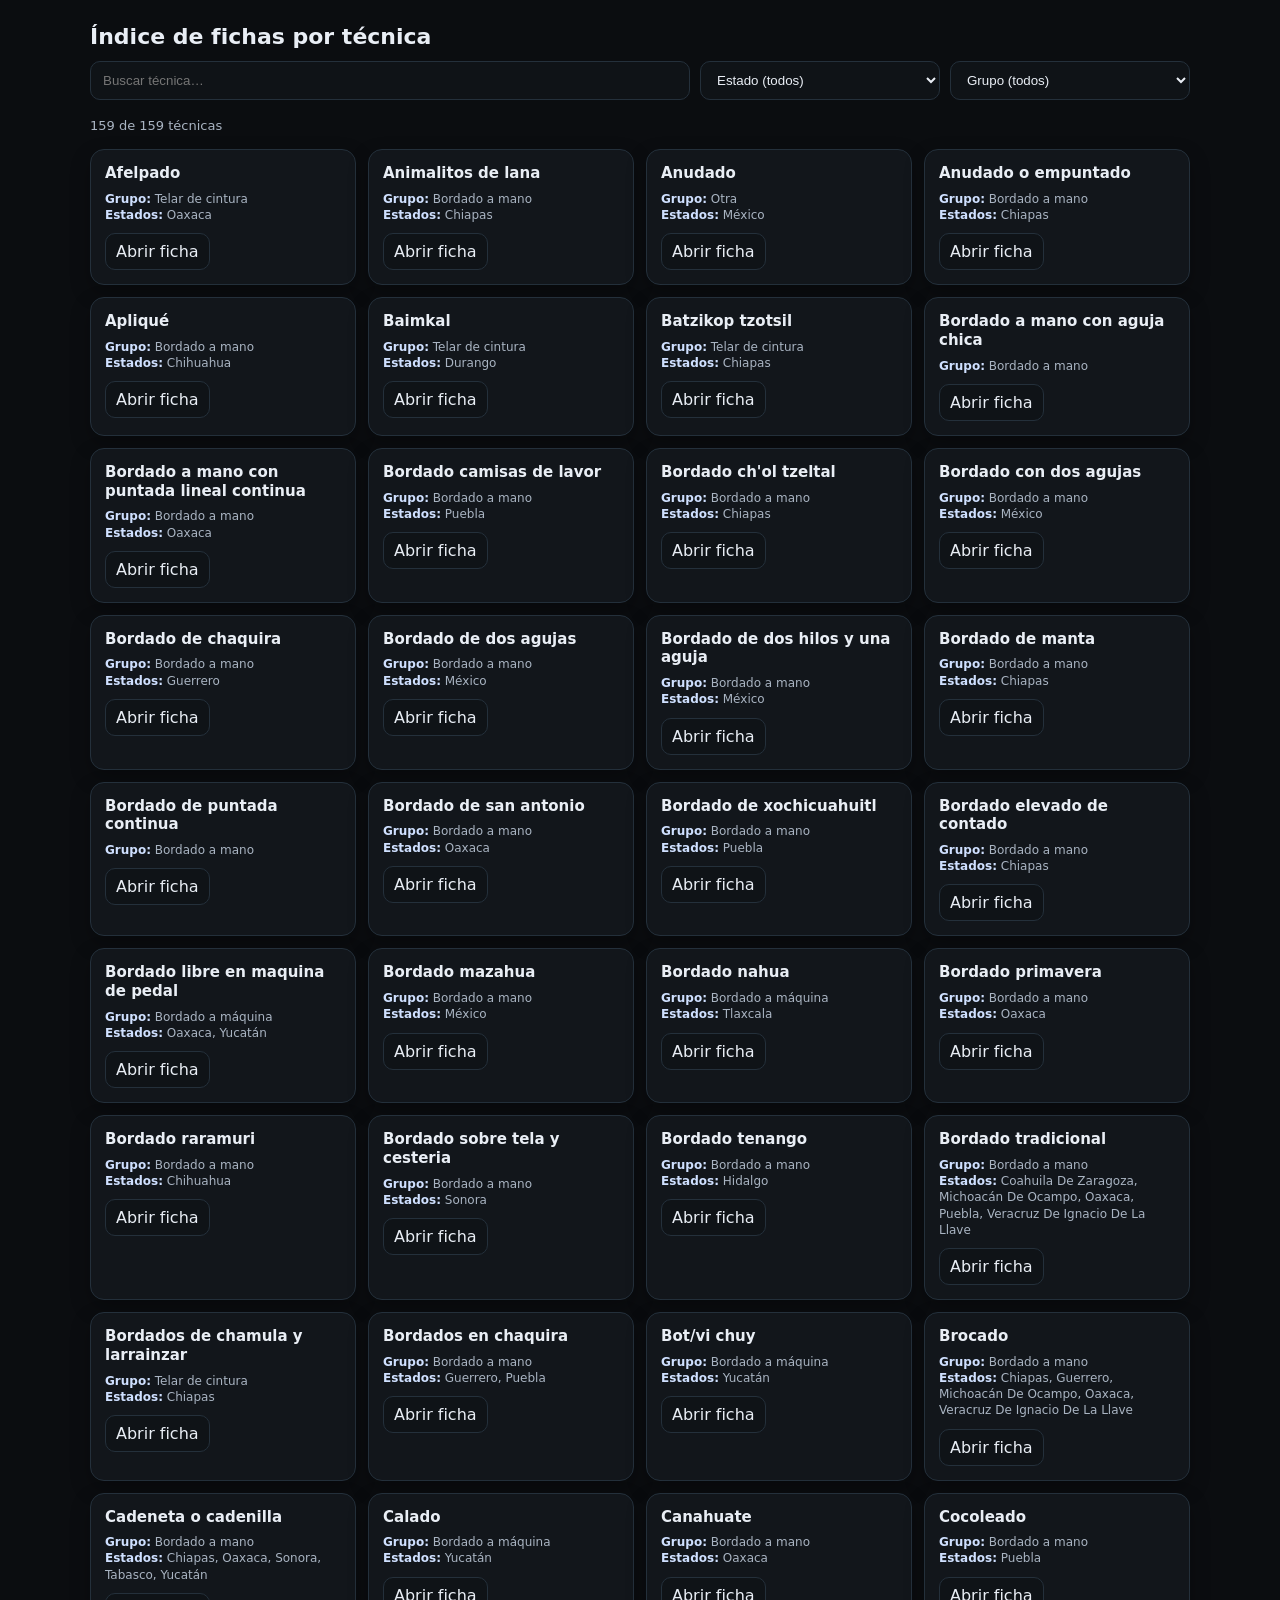
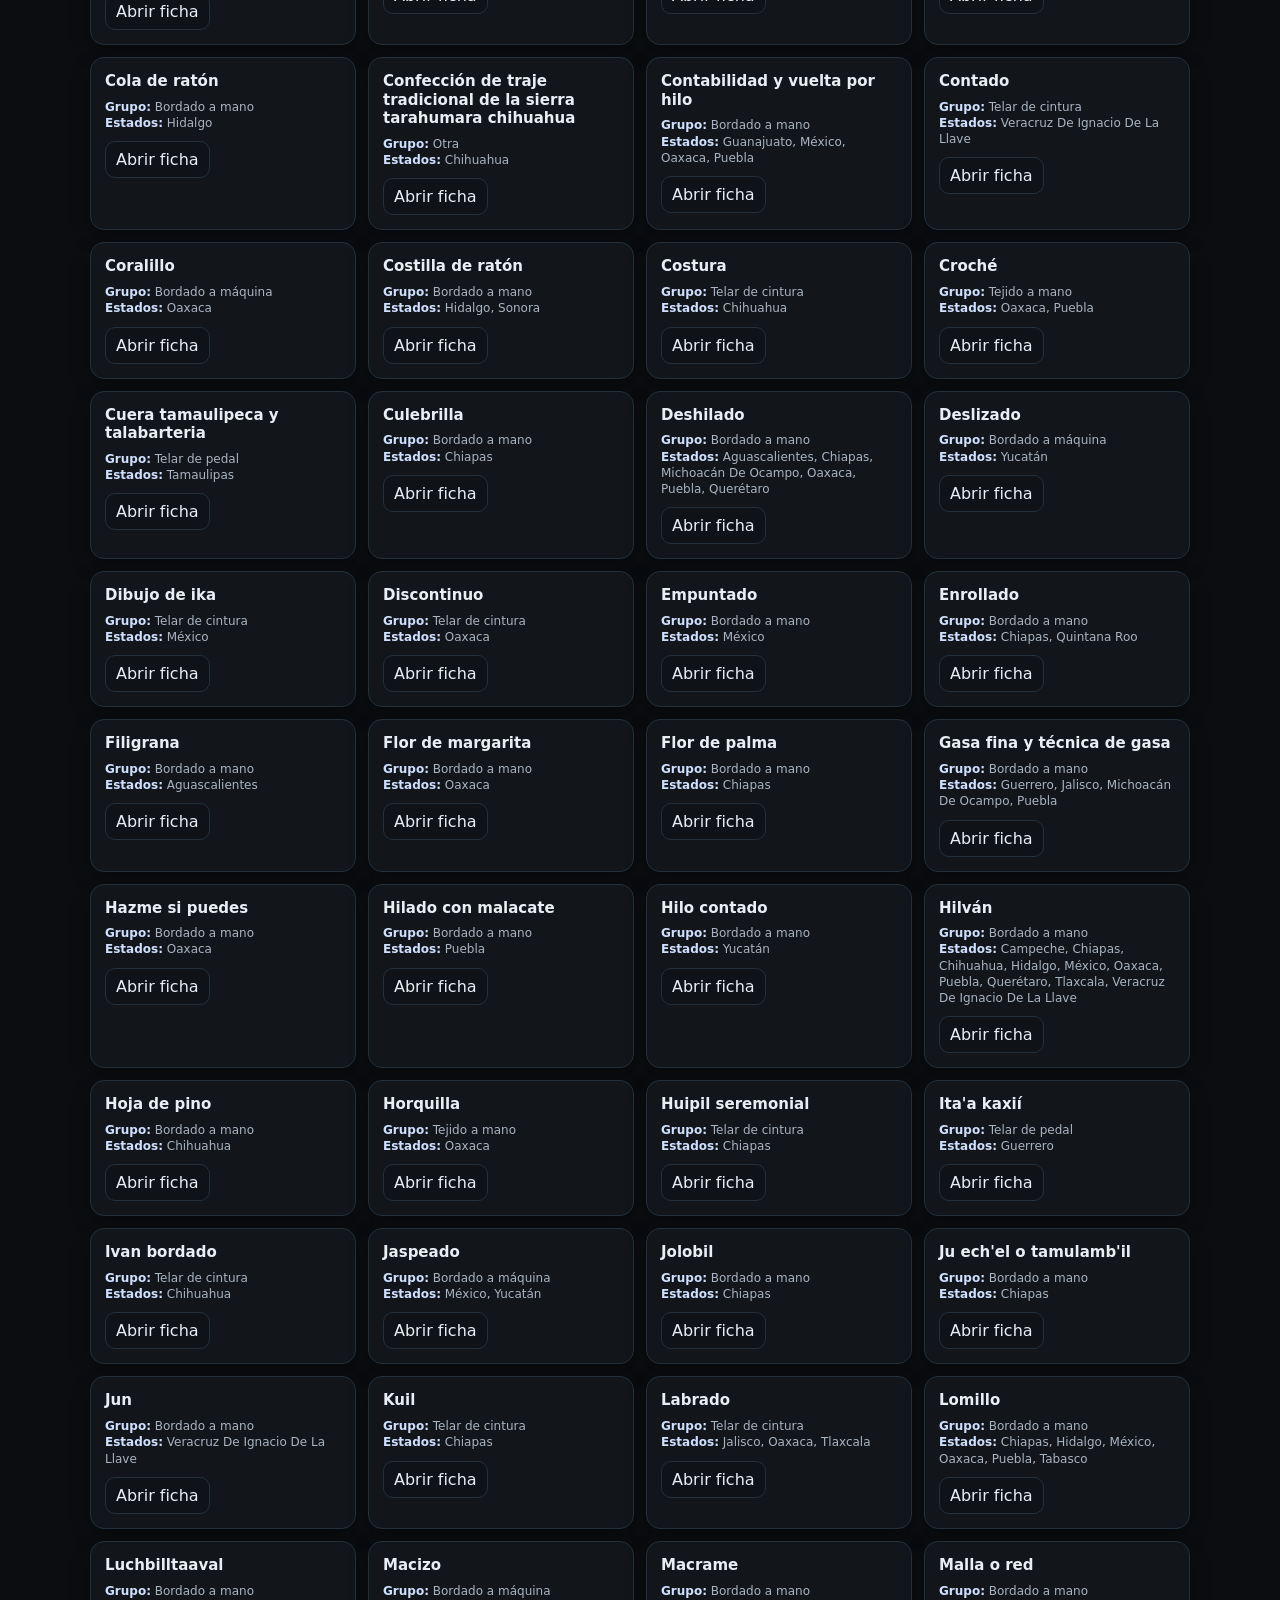
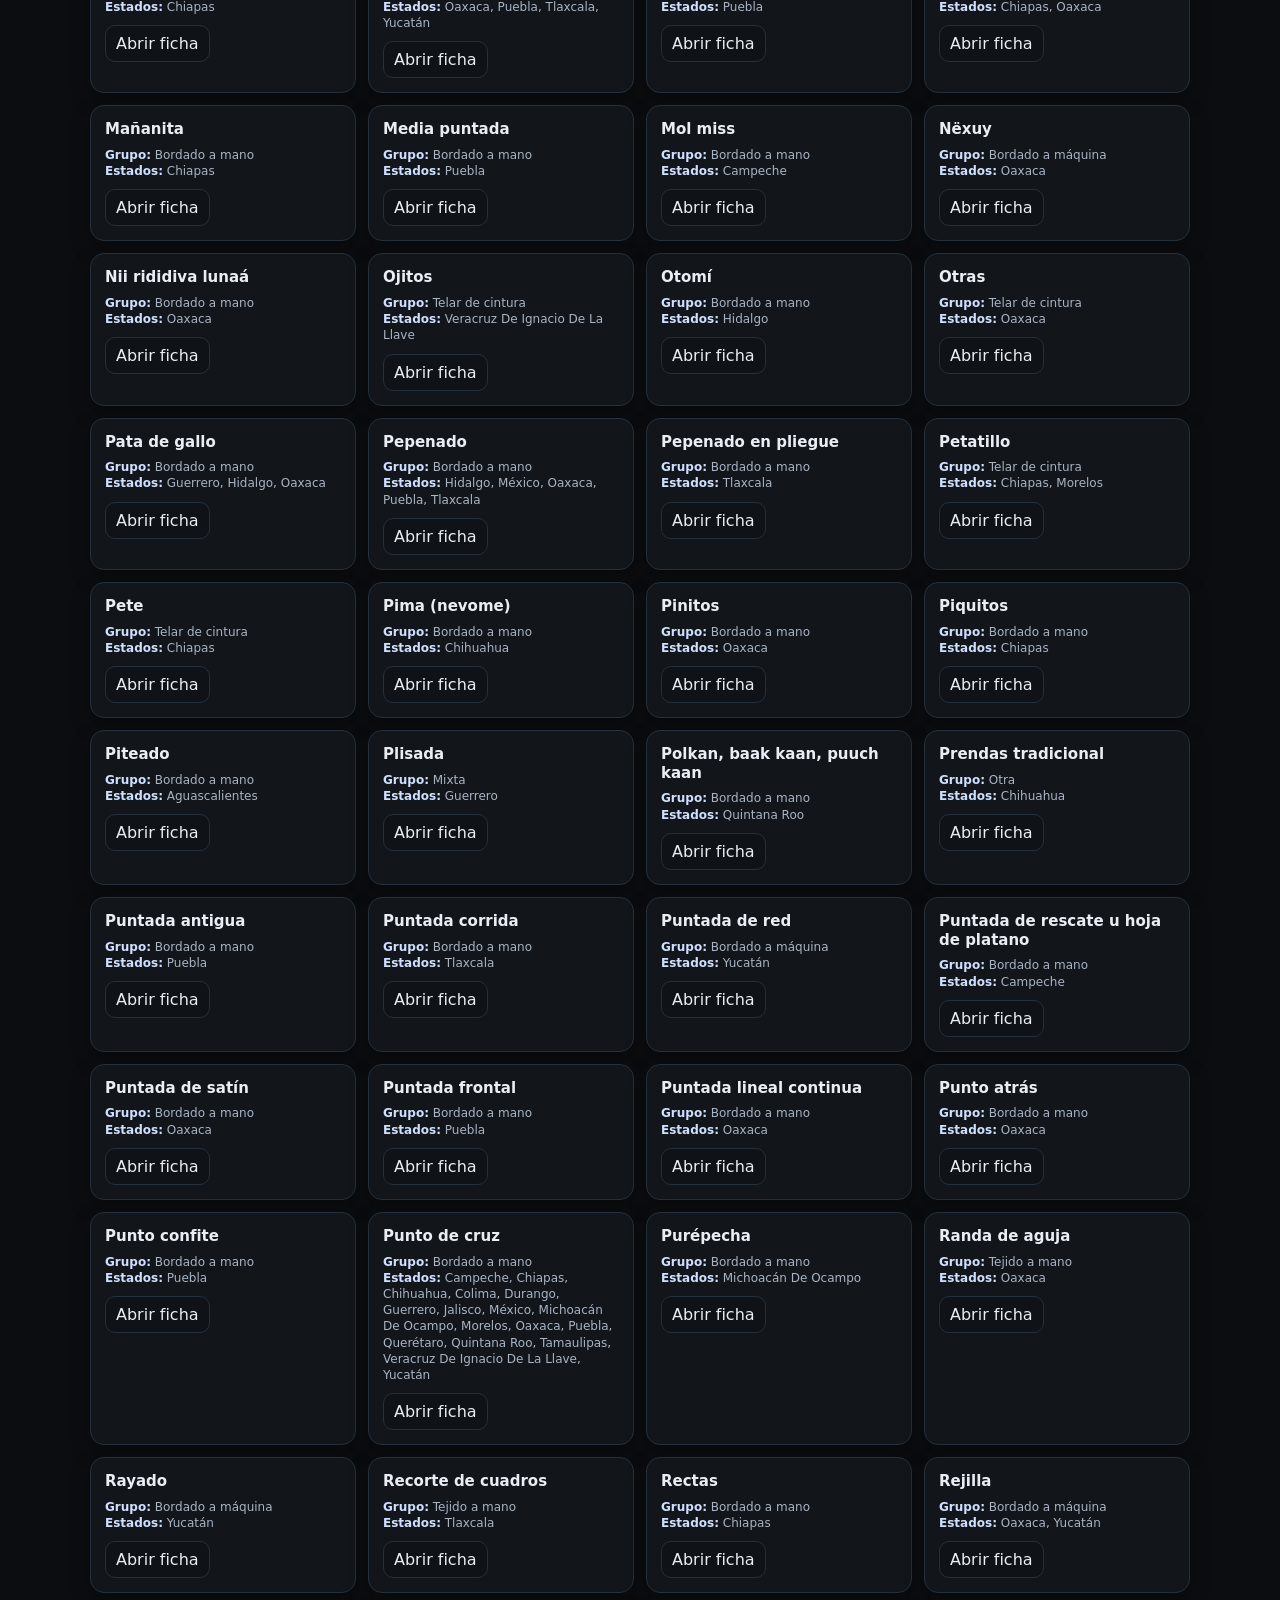
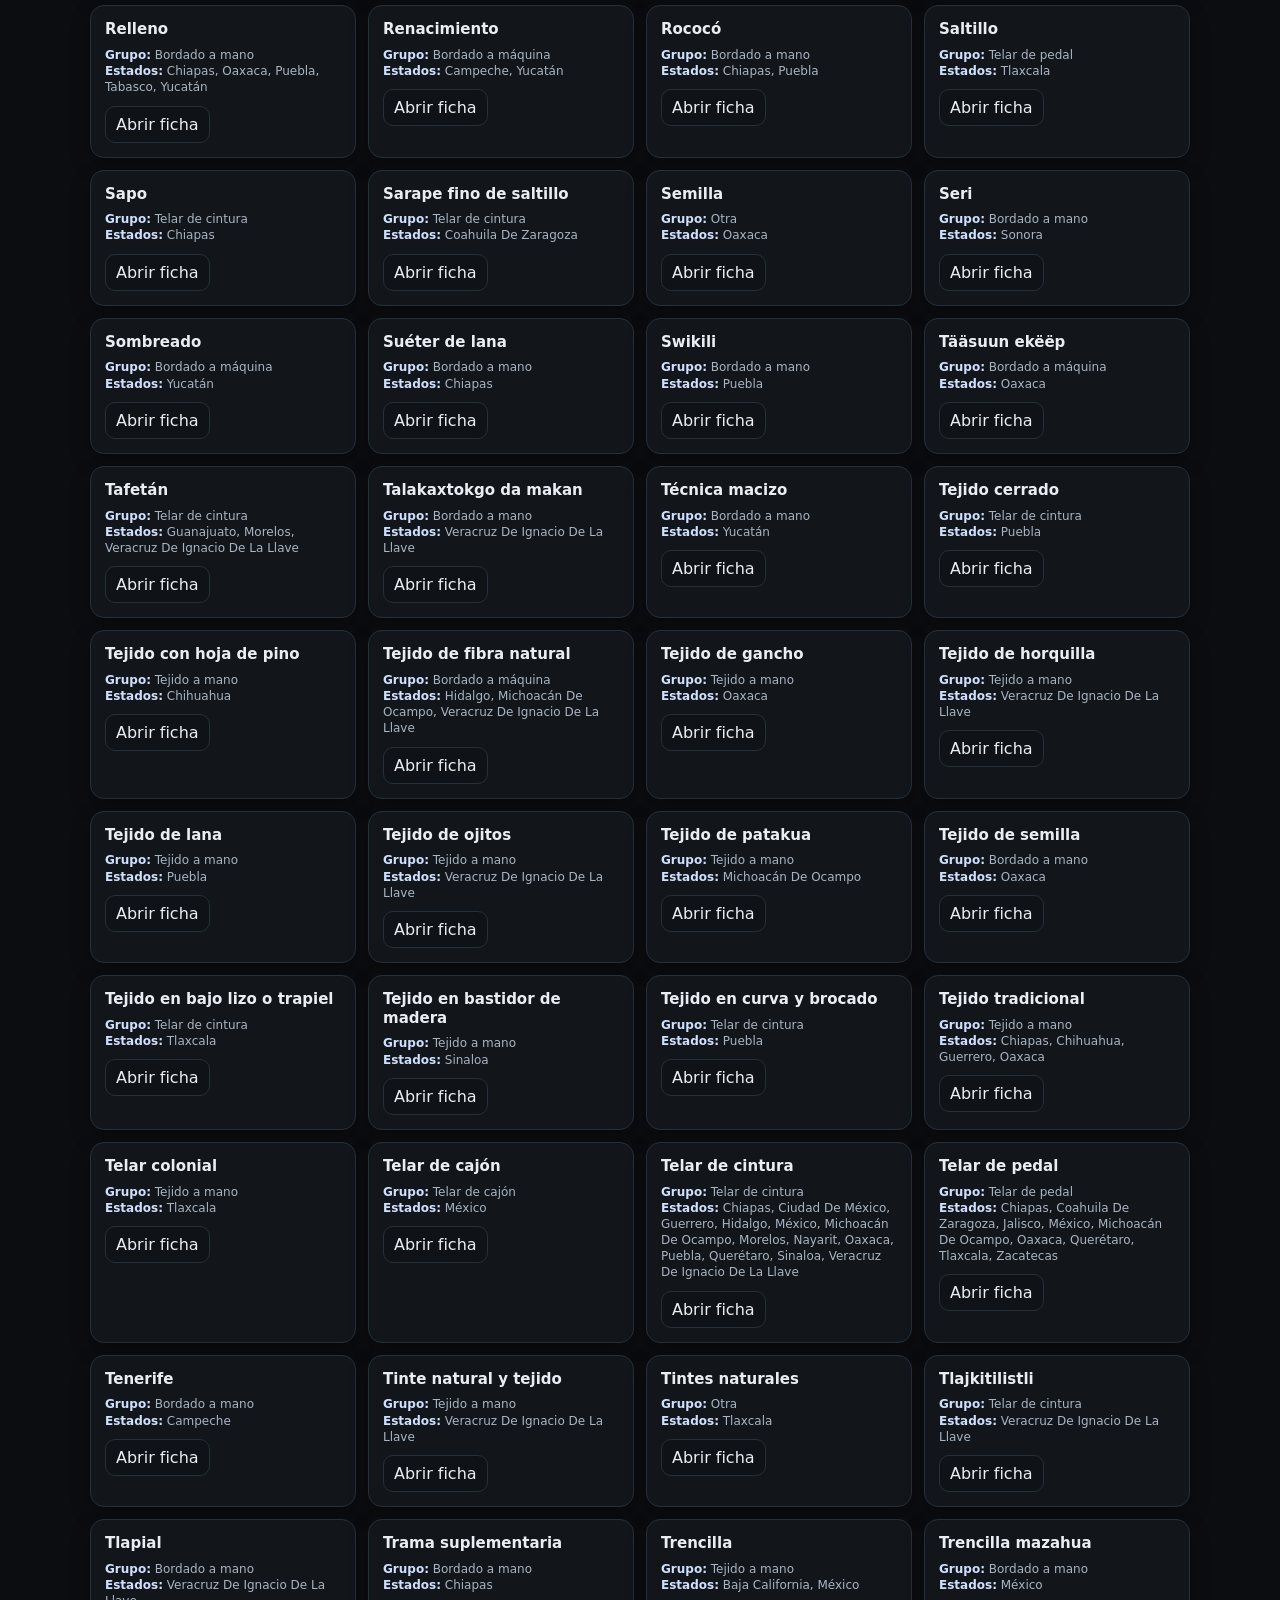
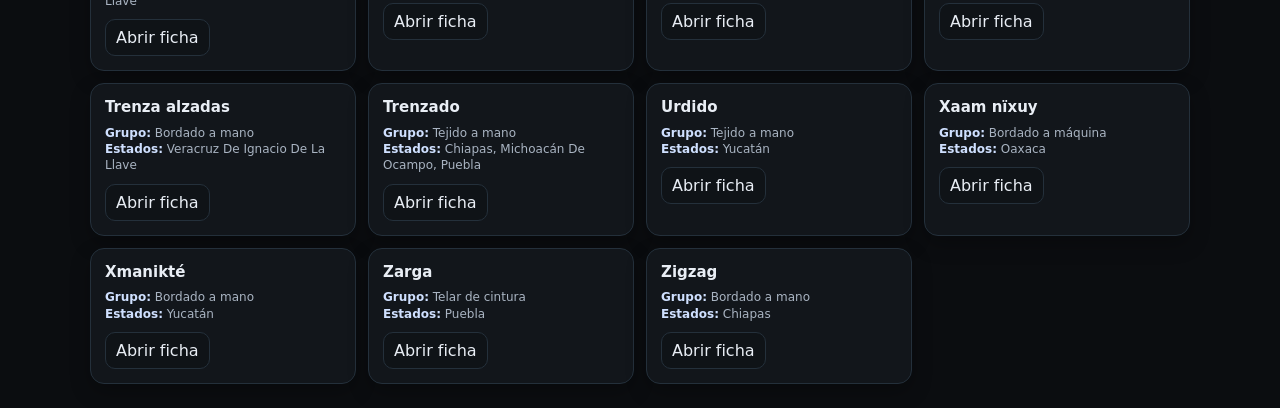
<file: tecnicas/00_indice_tecnicas.html>
<!doctype html>
<html lang="es">
<head>
  <meta charset="utf-8"/>
  <meta name="viewport" content="width=device-width,initial-scale=1"/>
  <title>Índice de técnicas</title>
  <style>
    :root{ --bg:#0b0d10; --card:#12161b; --text:#e9eef5; --muted:#a9b4c2; --line:#24303b; --accent:#7aa2ff; }
    body{ margin:0; font-family:system-ui,-apple-system,Segoe UI,Roboto,Ubuntu,Cantarell,Arial; background:var(--bg); color:var(--text); }
    .wrap{ max-width:1100px; margin:0 auto; padding:24px; }
    h1{ font-size:22px; margin:0 0 12px; }
    .toolbar{ display:grid; grid-template-columns: 1fr 240px 240px; gap:10px; margin:12px 0 18px; }
    input, select{
      width:100%; padding:10px 12px; border-radius:10px; border:1px solid var(--line);
      background:#0f1317; color:var(--text); outline:none;
    }
    .count{ color:var(--muted); font-size:13px; margin:6px 0 16px; }
    .grid{ display:grid; grid-template-columns: repeat(auto-fill, minmax(260px,1fr)); gap:12px; }
    .card{
      background:var(--card); border:1px solid var(--line); border-radius:14px; padding:14px;
      box-shadow:0 8px 20px rgba(0,0,0,.25);
    }
    .title{ font-weight:650; font-size:15px; margin:0 0 8px; line-height:1.25; }
    .meta{ font-size:12px; color:var(--muted); line-height:1.35; }
    .meta b{ color:#cfe0ff; font-weight:600; }
    a.btn{
      display:inline-block; margin-top:10px; padding:8px 10px; border-radius:10px;
      border:1px solid var(--line); color:var(--text); text-decoration:none;
      background:#0f1317;
    }
    a.btn:hover{ border-color:var(--accent); }
    .badge-miss{
      display:inline-block; margin-left:8px; font-size:11px; color:#ffd1d1;
      border:1px solid rgba(255,120,120,.35); padding:2px 6px; border-radius:999px;
      background: rgba(255,120,120,.08);
    }
    .empty{ color:var(--muted); padding:18px; border:1px dashed var(--line); border-radius:14px; }
    @media (max-width:860px){ .toolbar{ grid-template-columns: 1fr; } }
  </style>
</head>
<body>
  <div class="wrap">
    <h1>Índice de fichas por técnica</h1>

    <div class="toolbar">
      <input id="q" type="search" placeholder="Buscar técnica…">
      <select id="fEstado"><option value="">Estado (todos)</option></select>
      <select id="fGrupo"><option value="">Grupo (todos)</option></select>
    </div>

    <div class="count" id="count"></div>
    <div class="grid" id="grid"></div>
    <div class="empty" id="empty" style="display:none;">No hay resultados con esos filtros.</div>
  </div>

  <script>
    const ITEMS = [{"tecnica_norm":"Afelpado","file":"afelpado.html","tecnica_grup":"Telar de cintura","estados":"Oaxaca","exists":true},{"tecnica_norm":"Animalitos de lana","file":"animalitos_de_lana.html","tecnica_grup":"Bordado a mano","estados":"Chiapas","exists":true},{"tecnica_norm":"Anudado","file":"anudado.html","tecnica_grup":"Otra","estados":"México","exists":true},{"tecnica_norm":"Anudado o empuntado","file":"anudado_o_empuntado.html","tecnica_grup":"Bordado a mano","estados":"Chiapas","exists":true},{"tecnica_norm":"Apliqué","file":"aplique.html","tecnica_grup":"Bordado a mano","estados":"Chihuahua","exists":true},{"tecnica_norm":"Baimkal","file":"baimkal.html","tecnica_grup":"Telar de cintura","estados":"Durango","exists":true},{"tecnica_norm":"Batzikop tzotsil","file":"batzikop_tzotsil.html","tecnica_grup":"Telar de cintura","estados":"Chiapas","exists":true},{"tecnica_norm":"Bordado a mano con aguja chica","file":"bordado_a_mano_con_aguja_chica.html","tecnica_grup":"Bordado a mano","estados":"","exists":true},{"tecnica_norm":"Bordado a mano con puntada lineal continua","file":"bordado_a_mano_con_puntada_lineal_continua.html","tecnica_grup":"Bordado a mano","estados":"Oaxaca","exists":true},{"tecnica_norm":"Bordado camisas de lavor","file":"bordado_camisas_de_lavor.html","tecnica_grup":"Bordado a mano","estados":"Puebla","exists":true},{"tecnica_norm":"Bordado ch'ol tzeltal","file":"bordado_ch_ol_tzeltal.html","tecnica_grup":"Bordado a mano","estados":"Chiapas","exists":true},{"tecnica_norm":"Bordado con dos agujas","file":"bordado_con_dos_agujas.html","tecnica_grup":"Bordado a mano","estados":"México","exists":true},{"tecnica_norm":"Bordado de chaquira","file":"bordado_de_chaquira.html","tecnica_grup":"Bordado a mano","estados":"Guerrero","exists":true},{"tecnica_norm":"Bordado de dos agujas","file":"bordado_de_dos_agujas.html","tecnica_grup":"Bordado a mano","estados":"México","exists":true},{"tecnica_norm":"Bordado de dos hilos y una aguja","file":"bordado_de_dos_hilos_y_una_aguja.html","tecnica_grup":"Bordado a mano","estados":"México","exists":true},{"tecnica_norm":"Bordado de manta","file":"bordado_de_manta.html","tecnica_grup":"Bordado a mano","estados":"Chiapas","exists":true},{"tecnica_norm":"Bordado de puntada continua","file":"bordado_de_puntada_continua.html","tecnica_grup":"Bordado a mano","estados":"","exists":true},{"tecnica_norm":"Bordado de san antonio","file":"bordado_de_san_antonio.html","tecnica_grup":"Bordado a mano","estados":"Oaxaca","exists":true},{"tecnica_norm":"Bordado de xochicuahuitl","file":"bordado_de_xochicuahuitl.html","tecnica_grup":"Bordado a mano","estados":"Puebla","exists":true},{"tecnica_norm":"Bordado elevado de contado","file":"bordado_elevado_de_contado.html","tecnica_grup":"Bordado a mano","estados":"Chiapas","exists":true},{"tecnica_norm":"Bordado libre en maquina de pedal","file":"bordado_libre_en_maquina_de_pedal.html","tecnica_grup":"Bordado a máquina","estados":"Oaxaca, Yucatán","exists":true},{"tecnica_norm":"Bordado mazahua","file":"bordado_mazahua.html","tecnica_grup":"Bordado a mano","estados":"México","exists":true},{"tecnica_norm":"Bordado nahua","file":"bordado_nahua.html","tecnica_grup":"Bordado a máquina","estados":"Tlaxcala","exists":true},{"tecnica_norm":"Bordado primavera","file":"bordado_primavera.html","tecnica_grup":"Bordado a mano","estados":"Oaxaca","exists":true},{"tecnica_norm":"Bordado raramuri","file":"bordado_raramuri.html","tecnica_grup":"Bordado a mano","estados":"Chihuahua","exists":true},{"tecnica_norm":"Bordado sobre tela y cesteria","file":"bordado_sobre_tela_y_cesteria.html","tecnica_grup":"Bordado a mano","estados":"Sonora","exists":true},{"tecnica_norm":"Bordado tenango","file":"bordado_tenango.html","tecnica_grup":"Bordado a mano","estados":"Hidalgo","exists":true},{"tecnica_norm":"Bordado tradicional","file":"bordado_tradicional.html","tecnica_grup":"Bordado a mano","estados":"Coahuila De Zaragoza, Michoacán De Ocampo, Oaxaca, Puebla, Veracruz De Ignacio De La Llave","exists":true},{"tecnica_norm":"Bordados de chamula y larrainzar","file":"bordados_de_chamula_y_larrainzar.html","tecnica_grup":"Telar de cintura","estados":"Chiapas","exists":true},{"tecnica_norm":"Bordados en chaquira","file":"bordados_en_chaquira.html","tecnica_grup":"Bordado a mano","estados":"Guerrero, Puebla","exists":true},{"tecnica_norm":"Bot/vi chuy","file":"bot_vi_chuy.html","tecnica_grup":"Bordado a máquina","estados":"Yucatán","exists":true},{"tecnica_norm":"Brocado","file":"brocado.html","tecnica_grup":"Bordado a mano","estados":"Chiapas, Guerrero, Michoacán De Ocampo, Oaxaca, Veracruz De Ignacio De La Llave","exists":true},{"tecnica_norm":"Cadeneta o cadenilla","file":"cadeneta_o_cadenilla.html","tecnica_grup":"Bordado a mano","estados":"Chiapas, Oaxaca, Sonora, Tabasco, Yucatán","exists":true},{"tecnica_norm":"Calado","file":"calado.html","tecnica_grup":"Bordado a máquina","estados":"Yucatán","exists":true},{"tecnica_norm":"Canahuate","file":"canahuate.html","tecnica_grup":"Bordado a mano","estados":"Oaxaca","exists":true},{"tecnica_norm":"Cocoleado","file":"cocoleado.html","tecnica_grup":"Bordado a mano","estados":"Puebla","exists":true},{"tecnica_norm":"Cola de ratón","file":"cola_de_raton.html","tecnica_grup":"Bordado a mano","estados":"Hidalgo","exists":true},{"tecnica_norm":"Confección de traje tradicional de la sierra tarahumara chihuahua","file":"confeccion_de_traje_tradicional_de_la_sierra_tarahumara_chihuahua.html","tecnica_grup":"Otra","estados":"Chihuahua","exists":true},{"tecnica_norm":"Contabilidad y vuelta por hilo","file":"contabilidad_y_vuelta_por_hilo.html","tecnica_grup":"Bordado a mano","estados":"Guanajuato, México, Oaxaca, Puebla","exists":true},{"tecnica_norm":"Contado","file":"contado.html","tecnica_grup":"Telar de cintura","estados":"Veracruz De Ignacio De La Llave","exists":true},{"tecnica_norm":"Coralillo","file":"coralillo.html","tecnica_grup":"Bordado a máquina","estados":"Oaxaca","exists":true},{"tecnica_norm":"Costilla de ratón","file":"costilla_de_raton.html","tecnica_grup":"Bordado a mano","estados":"Hidalgo, Sonora","exists":true},{"tecnica_norm":"Costura","file":"costura.html","tecnica_grup":"Telar de cintura","estados":"Chihuahua","exists":true},{"tecnica_norm":"Croché","file":"croche.html","tecnica_grup":"Tejido a mano","estados":"Oaxaca, Puebla","exists":true},{"tecnica_norm":"Cuera tamaulipeca y talabarteria","file":"cuera_tamaulipeca_y_talabarteria.html","tecnica_grup":"Telar de pedal","estados":"Tamaulipas","exists":true},{"tecnica_norm":"Culebrilla","file":"culebrilla.html","tecnica_grup":"Bordado a mano","estados":"Chiapas","exists":true},{"tecnica_norm":"Deshilado","file":"deshilado.html","tecnica_grup":"Bordado a mano","estados":"Aguascalientes, Chiapas, Michoacán De Ocampo, Oaxaca, Puebla, Querétaro","exists":true},{"tecnica_norm":"Deslizado","file":"deslizado.html","tecnica_grup":"Bordado a máquina","estados":"Yucatán","exists":true},{"tecnica_norm":"Dibujo de ika","file":"dibujo_de_ika.html","tecnica_grup":"Telar de cintura","estados":"México","exists":true},{"tecnica_norm":"Discontinuo","file":"discontinuo.html","tecnica_grup":"Telar de cintura","estados":"Oaxaca","exists":true},{"tecnica_norm":"Empuntado","file":"empuntado.html","tecnica_grup":"Bordado a mano","estados":"México","exists":true},{"tecnica_norm":"Enrollado","file":"enrollado.html","tecnica_grup":"Bordado a mano","estados":"Chiapas, Quintana Roo","exists":true},{"tecnica_norm":"Filigrana","file":"filigrana.html","tecnica_grup":"Bordado a mano","estados":"Aguascalientes","exists":true},{"tecnica_norm":"Flor de margarita","file":"flor_de_margarita.html","tecnica_grup":"Bordado a mano","estados":"Oaxaca","exists":true},{"tecnica_norm":"Flor de palma","file":"flor_de_palma.html","tecnica_grup":"Bordado a mano","estados":"Chiapas","exists":true},{"tecnica_norm":"Gasa fina y técnica de gasa","file":"gasa_fina_y_tecnica_de_gasa.html","tecnica_grup":"Bordado a mano","estados":"Guerrero, Jalisco, Michoacán De Ocampo, Puebla","exists":true},{"tecnica_norm":"Hazme si puedes","file":"hazme_si_puedes.html","tecnica_grup":"Bordado a mano","estados":"Oaxaca","exists":true},{"tecnica_norm":"Hilado con malacate","file":"hilado_con_malacate.html","tecnica_grup":"Bordado a mano","estados":"Puebla","exists":true},{"tecnica_norm":"Hilo contado","file":"hilo_contado.html","tecnica_grup":"Bordado a mano","estados":"Yucatán","exists":true},{"tecnica_norm":"Hilván","file":"hilvan.html","tecnica_grup":"Bordado a mano","estados":"Campeche, Chiapas, Chihuahua, Hidalgo, México, Oaxaca, Puebla, Querétaro, Tlaxcala, Veracruz De Ignacio De La Llave","exists":true},{"tecnica_norm":"Hoja de pino","file":"hoja_de_pino.html","tecnica_grup":"Bordado a mano","estados":"Chihuahua","exists":true},{"tecnica_norm":"Horquilla","file":"horquilla.html","tecnica_grup":"Tejido a mano","estados":"Oaxaca","exists":true},{"tecnica_norm":"Huipil seremonial","file":"huipil_seremonial.html","tecnica_grup":"Telar de cintura","estados":"Chiapas","exists":true},{"tecnica_norm":"Ita'a kaxií","file":"ita_a_kaxii.html","tecnica_grup":"Telar de pedal","estados":"Guerrero","exists":true},{"tecnica_norm":"Ivan bordado","file":"ivan_bordado.html","tecnica_grup":"Telar de cintura","estados":"Chihuahua","exists":true},{"tecnica_norm":"Jaspeado","file":"jaspeado.html","tecnica_grup":"Bordado a máquina","estados":"México, Yucatán","exists":true},{"tecnica_norm":"Jolobil","file":"jolobil.html","tecnica_grup":"Bordado a mano","estados":"Chiapas","exists":true},{"tecnica_norm":"Ju ech'el o tamulamb'il","file":"ju_ech_el_o_tamulamb_il.html","tecnica_grup":"Bordado a mano","estados":"Chiapas","exists":true},{"tecnica_norm":"Jun","file":"jun.html","tecnica_grup":"Bordado a mano","estados":"Veracruz De Ignacio De La Llave","exists":true},{"tecnica_norm":"Kuil","file":"kuil.html","tecnica_grup":"Telar de cintura","estados":"Chiapas","exists":true},{"tecnica_norm":"Labrado","file":"labrado.html","tecnica_grup":"Telar de cintura","estados":"Jalisco, Oaxaca, Tlaxcala","exists":true},{"tecnica_norm":"Lomillo","file":"lomillo.html","tecnica_grup":"Bordado a mano","estados":"Chiapas, Hidalgo, México, Oaxaca, Puebla, Tabasco","exists":true},{"tecnica_norm":"Luchbilltaaval","file":"luchbilltaaval.html","tecnica_grup":"Bordado a mano","estados":"Chiapas","exists":true},{"tecnica_norm":"Macizo","file":"macizo.html","tecnica_grup":"Bordado a máquina","estados":"Oaxaca, Puebla, Tlaxcala, Yucatán","exists":true},{"tecnica_norm":"Macrame","file":"macrame.html","tecnica_grup":"Bordado a mano","estados":"Puebla","exists":true},{"tecnica_norm":"Malla o red","file":"malla_o_red.html","tecnica_grup":"Bordado a mano","estados":"Chiapas, Oaxaca","exists":true},{"tecnica_norm":"Mañanita","file":"mananita.html","tecnica_grup":"Bordado a mano","estados":"Chiapas","exists":true},{"tecnica_norm":"Media puntada","file":"media_puntada.html","tecnica_grup":"Bordado a mano","estados":"Puebla","exists":true},{"tecnica_norm":"Mol miss","file":"mol_miss.html","tecnica_grup":"Bordado a mano","estados":"Campeche","exists":true},{"tecnica_norm":"Nëxuy","file":"nexuy.html","tecnica_grup":"Bordado a máquina","estados":"Oaxaca","exists":true},{"tecnica_norm":"Nii rididiva lunaá","file":"nii_rididiva_lunaa.html","tecnica_grup":"Bordado a mano","estados":"Oaxaca","exists":true},{"tecnica_norm":"Ojitos","file":"ojitos.html","tecnica_grup":"Telar de cintura","estados":"Veracruz De Ignacio De La Llave","exists":true},{"tecnica_norm":"Otomí","file":"otomi.html","tecnica_grup":"Bordado a mano","estados":"Hidalgo","exists":true},{"tecnica_norm":"Otras","file":"otras.html","tecnica_grup":"Telar de cintura","estados":"Oaxaca","exists":true},{"tecnica_norm":"Pata de gallo","file":"pata_de_gallo.html","tecnica_grup":"Bordado a mano","estados":"Guerrero, Hidalgo, Oaxaca","exists":true},{"tecnica_norm":"Pepenado","file":"pepenado.html","tecnica_grup":"Bordado a mano","estados":"Hidalgo, México, Oaxaca, Puebla, Tlaxcala","exists":true},{"tecnica_norm":"Pepenado en pliegue","file":"pepenado_en_pliegue.html","tecnica_grup":"Bordado a mano","estados":"Tlaxcala","exists":true},{"tecnica_norm":"Petatillo","file":"petatillo.html","tecnica_grup":"Telar de cintura","estados":"Chiapas, Morelos","exists":true},{"tecnica_norm":"Pete","file":"pete.html","tecnica_grup":"Telar de cintura","estados":"Chiapas","exists":true},{"tecnica_norm":"Pima (nevome)","file":"pima_nevome.html","tecnica_grup":"Bordado a mano","estados":"Chihuahua","exists":true},{"tecnica_norm":"Pinitos","file":"pinitos.html","tecnica_grup":"Bordado a mano","estados":"Oaxaca","exists":true},{"tecnica_norm":"Piquitos","file":"piquitos.html","tecnica_grup":"Bordado a mano","estados":"Chiapas","exists":true},{"tecnica_norm":"Piteado","file":"piteado.html","tecnica_grup":"Bordado a mano","estados":"Aguascalientes","exists":true},{"tecnica_norm":"Plisada","file":"plisada.html","tecnica_grup":"Mixta","estados":"Guerrero","exists":true},{"tecnica_norm":"Polkan, baak kaan, puuch kaan","file":"polkan_baak_kaan_puuch_kaan.html","tecnica_grup":"Bordado a mano","estados":"Quintana Roo","exists":true},{"tecnica_norm":"Prendas tradicional","file":"prendas_tradicional.html","tecnica_grup":"Otra","estados":"Chihuahua","exists":true},{"tecnica_norm":"Puntada antigua","file":"puntada_antigua.html","tecnica_grup":"Bordado a mano","estados":"Puebla","exists":true},{"tecnica_norm":"Puntada corrida","file":"puntada_corrida.html","tecnica_grup":"Bordado a mano","estados":"Tlaxcala","exists":true},{"tecnica_norm":"Puntada de red","file":"puntada_de_red.html","tecnica_grup":"Bordado a máquina","estados":"Yucatán","exists":true},{"tecnica_norm":"Puntada de rescate u hoja de platano","file":"puntada_de_rescate_u_hoja_de_platano.html","tecnica_grup":"Bordado a mano","estados":"Campeche","exists":true},{"tecnica_norm":"Puntada de satín","file":"puntada_de_satin.html","tecnica_grup":"Bordado a mano","estados":"Oaxaca","exists":true},{"tecnica_norm":"Puntada frontal","file":"puntada_frontal.html","tecnica_grup":"Bordado a mano","estados":"Puebla","exists":true},{"tecnica_norm":"Puntada lineal continua","file":"puntada_lineal_continua.html","tecnica_grup":"Bordado a mano","estados":"Oaxaca","exists":true},{"tecnica_norm":"Punto atrás","file":"punto_atras.html","tecnica_grup":"Bordado a mano","estados":"Oaxaca","exists":true},{"tecnica_norm":"Punto confite","file":"punto_confite.html","tecnica_grup":"Bordado a mano","estados":"Puebla","exists":true},{"tecnica_norm":"Punto de cruz","file":"punto_de_cruz.html","tecnica_grup":"Bordado a mano","estados":"Campeche, Chiapas, Chihuahua, Colima, Durango, Guerrero, Jalisco, México, Michoacán De Ocampo, Morelos, Oaxaca, Puebla, Querétaro, Quintana Roo, Tamaulipas, Veracruz De Ignacio De La Llave, Yucatán","exists":true},{"tecnica_norm":"Purépecha","file":"purepecha.html","tecnica_grup":"Bordado a mano","estados":"Michoacán De Ocampo","exists":true},{"tecnica_norm":"Randa de aguja","file":"randa_de_aguja.html","tecnica_grup":"Tejido a mano","estados":"Oaxaca","exists":true},{"tecnica_norm":"Rayado","file":"rayado.html","tecnica_grup":"Bordado a máquina","estados":"Yucatán","exists":true},{"tecnica_norm":"Recorte de cuadros","file":"recorte_de_cuadros.html","tecnica_grup":"Tejido a mano","estados":"Tlaxcala","exists":true},{"tecnica_norm":"Rectas","file":"rectas.html","tecnica_grup":"Bordado a mano","estados":"Chiapas","exists":true},{"tecnica_norm":"Rejilla","file":"rejilla.html","tecnica_grup":"Bordado a máquina","estados":"Oaxaca, Yucatán","exists":true},{"tecnica_norm":"Relleno","file":"relleno.html","tecnica_grup":"Bordado a mano","estados":"Chiapas, Oaxaca, Puebla, Tabasco, Yucatán","exists":true},{"tecnica_norm":"Renacimiento","file":"renacimiento.html","tecnica_grup":"Bordado a máquina","estados":"Campeche, Yucatán","exists":true},{"tecnica_norm":"Rococó","file":"rococo.html","tecnica_grup":"Bordado a mano","estados":"Chiapas, Puebla","exists":true},{"tecnica_norm":"Saltillo","file":"saltillo.html","tecnica_grup":"Telar de pedal","estados":"Tlaxcala","exists":true},{"tecnica_norm":"Sapo","file":"sapo.html","tecnica_grup":"Telar de cintura","estados":"Chiapas","exists":true},{"tecnica_norm":"Sarape fino de saltillo","file":"sarape_fino_de_saltillo.html","tecnica_grup":"Telar de cintura","estados":"Coahuila De Zaragoza","exists":true},{"tecnica_norm":"Semilla","file":"semilla.html","tecnica_grup":"Otra","estados":"Oaxaca","exists":true},{"tecnica_norm":"Seri","file":"seri.html","tecnica_grup":"Bordado a mano","estados":"Sonora","exists":true},{"tecnica_norm":"Sombreado","file":"sombreado.html","tecnica_grup":"Bordado a máquina","estados":"Yucatán","exists":true},{"tecnica_norm":"Suéter de lana","file":"sueter_de_lana.html","tecnica_grup":"Bordado a mano","estados":"Chiapas","exists":true},{"tecnica_norm":"Swikili","file":"swikili.html","tecnica_grup":"Bordado a mano","estados":"Puebla","exists":true},{"tecnica_norm":"Tääsuun ekëëp","file":"taasuun_ekeep.html","tecnica_grup":"Bordado a máquina","estados":"Oaxaca","exists":true},{"tecnica_norm":"Tafetán","file":"tafetan.html","tecnica_grup":"Telar de cintura","estados":"Guanajuato, Morelos, Veracruz De Ignacio De La Llave","exists":true},{"tecnica_norm":"Talakaxtokgo da makan","file":"talakaxtokgo_da_makan.html","tecnica_grup":"Bordado a mano","estados":"Veracruz De Ignacio De La Llave","exists":true},{"tecnica_norm":"Técnica macizo","file":"tecnica_macizo.html","tecnica_grup":"Bordado a mano","estados":"Yucatán","exists":true},{"tecnica_norm":"Tejido cerrado","file":"tejido_cerrado.html","tecnica_grup":"Telar de cintura","estados":"Puebla","exists":true},{"tecnica_norm":"Tejido con hoja de pino","file":"tejido_con_hoja_de_pino.html","tecnica_grup":"Tejido a mano","estados":"Chihuahua","exists":true},{"tecnica_norm":"Tejido de fibra natural","file":"tejido_de_fibra_natural.html","tecnica_grup":"Bordado a máquina","estados":"Hidalgo, Michoacán De Ocampo, Veracruz De Ignacio De La Llave","exists":true},{"tecnica_norm":"Tejido de gancho","file":"tejido_de_gancho.html","tecnica_grup":"Tejido a mano","estados":"Oaxaca","exists":true},{"tecnica_norm":"Tejido de horquilla","file":"tejido_de_horquilla.html","tecnica_grup":"Tejido a mano","estados":"Veracruz De Ignacio De La Llave","exists":true},{"tecnica_norm":"Tejido de lana","file":"tejido_de_lana.html","tecnica_grup":"Tejido a mano","estados":"Puebla","exists":true},{"tecnica_norm":"Tejido de ojitos","file":"tejido_de_ojitos.html","tecnica_grup":"Tejido a mano","estados":"Veracruz De Ignacio De La Llave","exists":true},{"tecnica_norm":"Tejido de patakua","file":"tejido_de_patakua.html","tecnica_grup":"Tejido a mano","estados":"Michoacán De Ocampo","exists":true},{"tecnica_norm":"Tejido de semilla","file":"tejido_de_semilla.html","tecnica_grup":"Bordado a mano","estados":"Oaxaca","exists":true},{"tecnica_norm":"Tejido en bajo lizo o trapiel","file":"tejido_en_bajo_lizo_o_trapiel.html","tecnica_grup":"Telar de cintura","estados":"Tlaxcala","exists":true},{"tecnica_norm":"Tejido en bastidor de madera","file":"tejido_en_bastidor_de_madera.html","tecnica_grup":"Tejido a mano","estados":"Sinaloa","exists":true},{"tecnica_norm":"Tejido en curva y brocado","file":"tejido_en_curva_y_brocado.html","tecnica_grup":"Telar de cintura","estados":"Puebla","exists":true},{"tecnica_norm":"Tejido tradicional","file":"tejido_tradicional.html","tecnica_grup":"Tejido a mano","estados":"Chiapas, Chihuahua, Guerrero, Oaxaca","exists":true},{"tecnica_norm":"Telar colonial","file":"telar_colonial.html","tecnica_grup":"Tejido a mano","estados":"Tlaxcala","exists":true},{"tecnica_norm":"Telar de cajón","file":"telar_de_cajon.html","tecnica_grup":"Telar de cajón","estados":"México","exists":true},{"tecnica_norm":"Telar de cintura","file":"telar_de_cintura.html","tecnica_grup":"Telar de cintura","estados":"Chiapas, Ciudad De México, Guerrero, Hidalgo, México, Michoacán De Ocampo, Morelos, Nayarit, Oaxaca, Puebla, Querétaro, Sinaloa, Veracruz De Ignacio De La Llave","exists":true},{"tecnica_norm":"Telar de pedal","file":"telar_de_pedal.html","tecnica_grup":"Telar de pedal","estados":"Chiapas, Coahuila De Zaragoza, Jalisco, México, Michoacán De Ocampo, Oaxaca, Querétaro, Tlaxcala, Zacatecas","exists":true},{"tecnica_norm":"Tenerife","file":"tenerife.html","tecnica_grup":"Bordado a mano","estados":"Campeche","exists":true},{"tecnica_norm":"Tinte natural y tejido","file":"tinte_natural_y_tejido.html","tecnica_grup":"Tejido a mano","estados":"Veracruz De Ignacio De La Llave","exists":true},{"tecnica_norm":"Tintes naturales","file":"tintes_naturales.html","tecnica_grup":"Otra","estados":"Tlaxcala","exists":true},{"tecnica_norm":"Tlajkitilistli","file":"tlajkitilistli.html","tecnica_grup":"Telar de cintura","estados":"Veracruz De Ignacio De La Llave","exists":true},{"tecnica_norm":"Tlapial","file":"tlapial.html","tecnica_grup":"Bordado a mano","estados":"Veracruz De Ignacio De La Llave","exists":true},{"tecnica_norm":"Trama suplementaria","file":"trama_suplementaria.html","tecnica_grup":"Bordado a mano","estados":"Chiapas","exists":true},{"tecnica_norm":"Trencilla","file":"trencilla.html","tecnica_grup":"Tejido a mano","estados":"Baja California, México","exists":true},{"tecnica_norm":"Trencilla mazahua","file":"trencilla_mazahua.html","tecnica_grup":"Bordado a mano","estados":"México","exists":true},{"tecnica_norm":"Trenza alzadas","file":"trenza_alzadas.html","tecnica_grup":"Bordado a mano","estados":"Veracruz De Ignacio De La Llave","exists":true},{"tecnica_norm":"Trenzado","file":"trenzado.html","tecnica_grup":"Tejido a mano","estados":"Chiapas, Michoacán De Ocampo, Puebla","exists":true},{"tecnica_norm":"Urdido","file":"urdido.html","tecnica_grup":"Tejido a mano","estados":"Yucatán","exists":true},{"tecnica_norm":"Xaam nïxuy","file":"xaam_nixuy.html","tecnica_grup":"Bordado a máquina","estados":"Oaxaca","exists":true},{"tecnica_norm":"Xmanikté","file":"xmanikte.html","tecnica_grup":"Bordado a mano","estados":"Yucatán","exists":true},{"tecnica_norm":"Zarga","file":"zarga.html","tecnica_grup":"Telar de cintura","estados":"Puebla","exists":true},{"tecnica_norm":"Zigzag","file":"zigzag.html","tecnica_grup":"Bordado a mano","estados":"Chiapas","exists":true}];

    // estados: lista separada por comas
    // tecnica_grup: lista separada por "|"
    function splitTokens(fieldKey, value){
      if (!value) return [];
      const sep = (fieldKey === "estados") ? "," : "|";
      return String(value).split(sep).map(x => x.trim()).filter(Boolean);
    }

    function tokenSet(fieldKey){
      const s = new Set();
      ITEMS.forEach(it => splitTokens(fieldKey, it[fieldKey]).forEach(x => s.add(x)));
      return Array.from(s).sort((a,b)=>a.localeCompare(b,"es"));
    }

    function matchesTokenField(fieldKey, fieldValue, selected){
      if (!selected) return true;
      return splitTokens(fieldKey, fieldValue).includes(selected);
    }

    const $q = document.getElementById("q");
    const $fE = document.getElementById("fEstado");
    const $fG = document.getElementById("fGrupo");
    const $grid = document.getElementById("grid");
    const $count = document.getElementById("count");
    const $empty = document.getElementById("empty");

    tokenSet("estados").forEach(v=>{
      const o=document.createElement("option"); o.value=v; o.textContent=v; $fE.appendChild(o);
    });
    tokenSet("tecnica_grup").forEach(v=>{
      const o=document.createElement("option"); o.value=v; o.textContent=v; $fG.appendChild(o);
    });

    function render(){
      const q = ($q.value || "").trim().toLowerCase();
      const selE = $fE.value;
      const selG = $fG.value;

      const out = ITEMS.filter(it=>{
        const name = (it.tecnica_norm || "").toLowerCase();
        if (q && !name.includes(q)) return false;

        const est = it["estados"] || "";
        const grp = it["tecnica_grup"] || "";

        if (!matchesTokenField("estados", est, selE)) return false;
        if (!matchesTokenField("tecnica_grup", grp, selG)) return false;

        return true;
      });

      $grid.innerHTML = "";
      $empty.style.display = out.length ? "none" : "block";
      $count.textContent = `${out.length} de ${ITEMS.length} técnicas`;

      out.forEach(it=>{
        const est = it["estados"] || "";
        const grp = it["tecnica_grup"] || "";
        const missing = (it.exists === false);

        const card = document.createElement("div");
        card.className = "card";
        card.innerHTML = `
          <div class="title">
            ${it.tecnica_norm}
            ${missing ? `<span class="badge-miss">no existe html</span>` : ``}
          </div>
          <div class="meta">
            ${grp ? `<div><b>Grupo:</b> ${grp}</div>` : ``}
            ${est ? `<div><b>Estados:</b> ${est}</div>` : ``}
          </div>
          ${missing ? `` : `<a class="btn" href="./${it.file}">Abrir ficha</a>`}
        `;
        $grid.appendChild(card);
      });
    }

    $q.addEventListener("input", render);
    $fE.addEventListener("change", render);
    $fG.addEventListener("change", render);

    render();
  </script>
</body>
</html>
</file>
